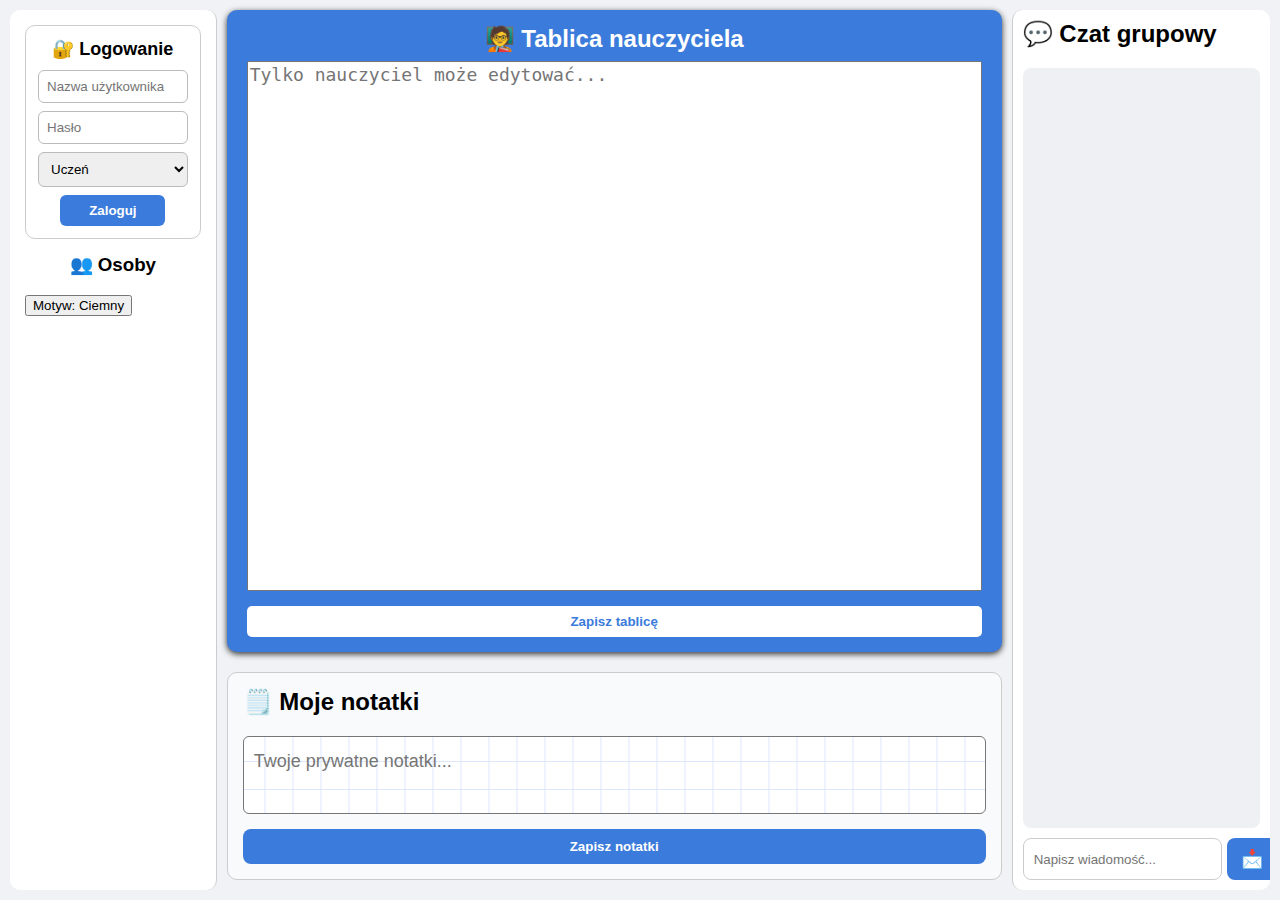
<file: FrontEnd/index.html>
<!DOCTYPE html>
<html lang="pl">
<head>
  <meta charset="UTF-8">
  <meta name="viewport" content="width=device-width, initial-scale=1.0">
  <title>Klasa Online</title>
  <link rel="stylesheet" href="style.css">
  <script src="script.js" defer></script>
</head>
<body>

  <div class="main-layout">

    <aside id="usersPanel" class="block">

      <!-- PANEL LOGOWANIA -->
      <div id="loginBox" class="panel">
        <h3>🔐 Logowanie</h3>
        <input type="text" id="loginName" placeholder="Nazwa użytkownika" class="inset">
        <input type="password" id="loginPass" placeholder="Hasło" class="inset">
        <select id="loginRole" class="inset">
          <option value="student">Uczeń</option>
          <option value="teacher">Nauczyciel</option>
        </select>
        <button id="loginBtn" style="width: 70%;">Zaloguj</button>
      </div>

      <h3>👥 Osoby</h3>
      <ul id="userList">
      </ul>

      <button class="theme-toggle" id="themeToggle" onclick="theme()">Motyw: Ciemny</button>
    </aside>


    <!-- ŚRODEK: TABLICA + NOTATKI -->
    <div class="center-panel">

      <!-- TABLICA NAUCZYCIELA -->
      <header id="boardSection" class="panel">
        <h2>🧑‍🏫 Tablica nauczyciela</h2>
        <textarea id="board" placeholder="Tylko nauczyciel może edytować..." class="inset"></textarea>
        <button id="saveBoardBtn" style="margin-top: 15px;">Zapisz tablicę</button>
      </header>

      <!-- NOTATKI -->
      <section id="notesSection" class="block">
        <h2>🗒️ Moje notatki</h2>
        <textarea id="notes" placeholder="Twoje prywatne notatki..." class="inset"></textarea>
        <button id="saveNotesBtn" style="margin-top: 15px;">Zapisz notatki</button>
      </section>

    </div>

    <!-- PRAWA STRONA: CZAT -->
    <aside id="chatSection" class="panel">
      <h2>💬 Czat grupowy</h2>
      <div id="chatBox" class="inset"></div>
      <div class="chat-input">
        <input type="text" id="chatInput" placeholder="Napisz wiadomość..." class="inset">
        <button id="sendMsgBtn">📩</button>
      </div>
    </aside>

  </div>

</body>
</html>
</file>
<file: FrontEnd/style.css>
/* --- Ogólne --- */
body {
  margin: 0;
  font-family: "Segoe UI", Arial, sans-serif;
  background: #f0f2f5;
  height: 100vh;
  display: flex;
  flex-direction: column;
  overflow: hidden;
}

* {
  box-sizing: border-box;
}

/* --- Układ główny --- */
.main-layout {
  flex: 1;
  display: grid;
  grid-template-columns: .4fr 1.5fr .5fr;
  grid-template-rows: 100%;
  height: 100%;
  overflow: hidden;
  gap: 10px;
  padding: 10px;
}

/* --- Panel osób (lewa kolumna, pełna wysokość) --- */
#usersPanel {
  grid-column: 1;
  grid-row: 1;
  background: #ffffff;
  border-right: 1px solid #ccc;
  padding: 15px;
  overflow-y: auto;
  border-radius: 10px;
}

#usersPanel h3 {
  margin-top: 0;
  text-align: center;
}

#userList {
  list-style: none;
  padding: 0;
  margin: 0;
}
#userList li {
  padding: 8px;
  border-bottom: 1px solid #eee;
}

/* --- Środkowa kolumna (tablica + notatki) --- */
.center-panel {
  grid-column: 2;
  grid-row: 1;
  display: grid;
  grid-template-rows: 3fr 1fr;
  height: 100%;
  gap: 10px;
}


/* --- Tablica nauczyciela --- */
header {
  background: #3b7bdb;
  color: white;
  padding: 15px 20px;
  box-shadow: 0 2px 6px rgba(0,0,0,0.8);
  border-radius: 10px;
  width: 100%;
  margin: 0 0 10px 0;
  text-align: center;
  display: flex;
  flex-direction: column;
}


header h2 {
  margin: 0 0 8px 0;
}

#board {
  flex: 1;
  width: 100%;
  resize: none;
  font-size: 18px;
}


#saveBoardBtn {
  margin-top: 6px;
  padding: 8px 12px;
  border: none;
  background: #fff;
  color: #3b7bdb;
  border-radius: 5px;
  cursor: pointer;
  font-weight: bold;
}
#saveBoardBtn:hover {
  background: #d9e3ff;
}

/* --- Notatki (pod tablicą, mniejsze) --- */
#notesSection {
  background: #f9fafc;
  border: 1px solid #ccc;
  border-radius: 10px;
  width: 100%;
  margin: 0 0 10px 0;
  padding: 15px;
  display: flex;
  flex-direction: column;
}


#notesSection h2 {
  margin-top: 0;
}

#notes {
  flex: 1;
  resize: none;
}


#saveNotesBtn {
  margin-top: 10px;
  padding: 10px;
  border: none;
  border-radius: 8px;
  background: #3b7bdb;
  color: white;
  font-weight: bold;
  cursor: pointer;
}
#saveNotesBtn:hover {
  background: #2e63b3;
}

/* --- Czat (prawa kolumna, pełna wysokość) --- */
#chatSection {
  grid-column: 3;
  grid-row: 1;
  background: #ffffff;
  border-left: 1px solid #ccc;
  padding: 10px;
  display: flex;
  flex-direction: column;
  overflow: hidden;
  border-radius: 10px;
  height: 100%;
}

#chatSection h2 {
  margin-top: 0;
}

#chatBox {
  flex: 1;
  background: #eef0f4;
  border-radius: 8px;
  padding: 10px;
  overflow-y: auto;
  display: flex;
  flex-direction: column;
}

.chat-input {
  display: flex;
  gap: 5px;
  margin-top: 10px;
}

#chatInput {
  flex: 1;
  border-radius: 8px;
  border: 1px solid #ccc;
  padding: 10px;
}

#sendMsgBtn {
  background: #3b7bdb;
  color: white;
  border: none;
  border-radius: 8px;
  padding: 10px 14px;
  cursor: pointer;
  font-size: 18px;
}
#sendMsgBtn:hover {
  background: #2f63b3;
}

/* Scrollbars */
::-webkit-scrollbar {
  width: 8px;
}
::-webkit-scrollbar-thumb {
  background: #ccc;
  border-radius: 4px;
}
#loginBox {
  background: #ffffff;
  border: 1px solid #ccc;
  border-radius: 10px;
  padding: 12px;
  margin-bottom: 15px;
  text-align: center;
}

#loginBox h3 {
  margin: 0 0 10px 0;
  font-size: 18px;
}

#loginBox input,
#loginBox select {
  width: 100%;
  padding: 8px;
  border-radius: 6px;
  border: 1px solid #bbb;
  margin-bottom: 8px;
}

#loginBox button {
  width: 100%;
  padding: 8px;
  border: none;
  border-radius: 6px;
  background: #3b7bdb;
  color: white;
  cursor: pointer;
  font-weight: bold;
}
#loginBox button:hover {
  background: #2e63b3;
}
#loginPass {
  margin-bottom: 8px;
}
#notes {
  background-color: #ffffff;
  background-image:
    linear-gradient(#dce7ff 1px, transparent 1px),
    linear-gradient(90deg, #dce7ff 1px, transparent 1px);
    
  background-size: 28px 28px; /* kratka dopasowana do tekstu */
  background-position: center;
  font-family: "Segoe UI", Arial, sans-serif;
  font-size: 18px;
  line-height: 28px; /* tekst siada dokładnie na linie */
  padding: 10px;
  border-radius: 6px;
}
</file>
